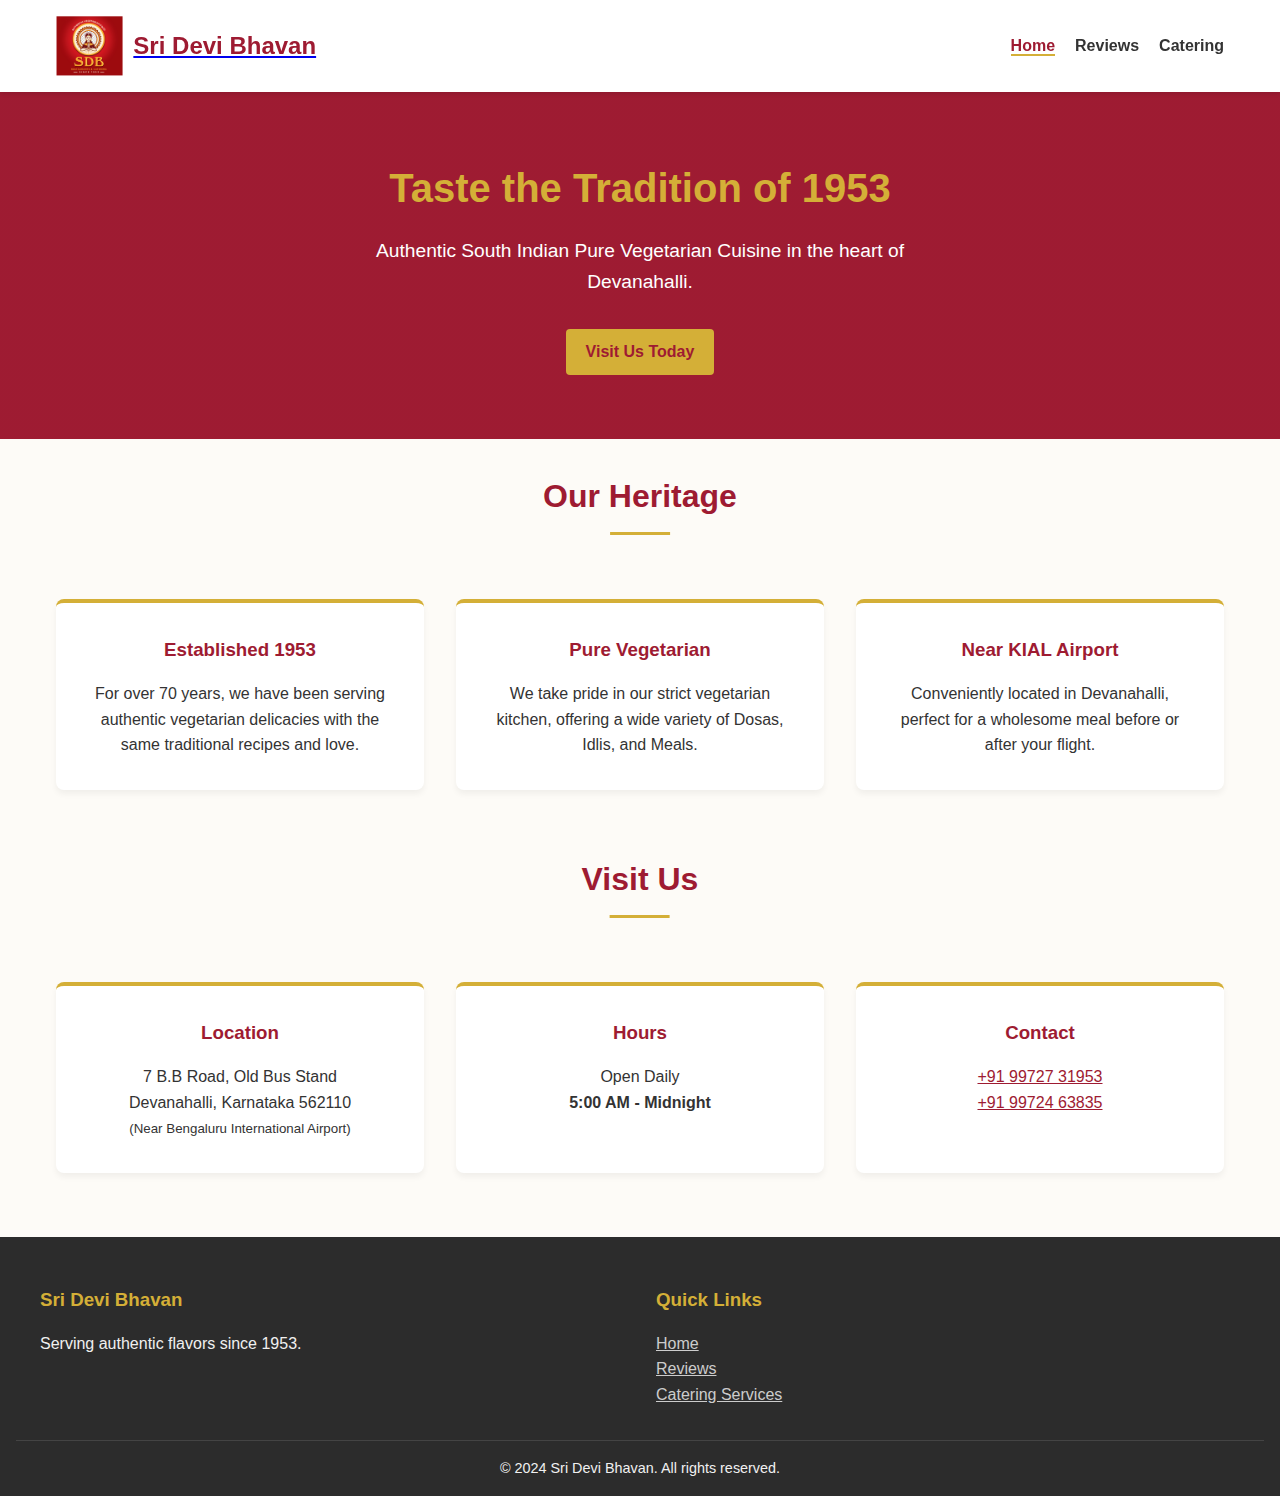
<file: index.html>
<!DOCTYPE html>
<html lang="en">

<head>
    <meta charset="UTF-8">
    <meta name="viewport" content="width=device-width, initial-scale=1.0">
    <meta name="description"
        content="Sri Devi Bhavan - Authentic Pure Vegetarian South Indian Restaurant in Devanahalli. Serving tradition since 1953 near Bangalore International Airport (BLR).">
    <meta name="keywords"
        content="pure veg restaurant near BLR airport, south indian restaurant devanahalli, sri devi bhavan, vegetarian catering devanahalli, best veg hotel devanahalli">
    <title>Sri Devi Bhavan | Authentic Veg Restaurant Devanahalli</title>
    <link rel="stylesheet" href="css/style.css">
</head>

<body>
    <header>
        <div class="nav-container">
            <a href="index.html" class="logo-container">
                <!-- Placeholder for logo.png, user should ensure file exists at this path -->
                <img src="assets/logo.jpg?v=1" alt="Sri Devi Bhavan Logo" class="logo-img"
                    onerror="this.style.display='none'">
                <span class="brand-name">Sri Devi Bhavan</span>
            </a>
            <nav>
                <ul>
                    <li><a href="index.html" class="active">Home</a></li>
                    <li><a href="reviews.html">Reviews</a></li>
                    <li><a href="catering.html">Catering</a></li>
                </ul>
            </nav>
        </div>
    </header>

    <main>
        <section class="hero">
            <div class="hero-content">
                <h1>Taste the Tradition of 1953</h1>
                <p>Authentic South Indian Pure Vegetarian Cuisine in the heart of Devanahalli.</p>
                <a href="#visit-us" class="btn">Visit Us Today</a>
            </div>
        </section>

        <section id="about" class="container">
            <h2 class="section-title">Our Heritage</h2>
            <div class="info-grid">
                <div class="info-card">
                    <h3>Established 1953</h3>
                    <p>For over 70 years, we have been serving authentic vegetarian delicacies with the same traditional
                        recipes and love.</p>
                </div>
                <div class="info-card">
                    <h3>Pure Vegetarian</h3>
                    <p>We take pride in our strict vegetarian kitchen, offering a wide variety of Dosas, Idlis, and
                        Meals.</p>
                </div>
                <div class="info-card">
                    <h3>Near KIAL Airport</h3>
                    <p>Conveniently located in Devanahalli, perfect for a wholesome meal before or after your flight.
                    </p>
                </div>
            </div>
        </section>

        <section id="visit-us" class="container">
            <h2 class="section-title">Visit Us</h2>
            <div class="info-grid">
                <div class="info-card">
                    <h3>Location</h3>
                    <p>7 B.B Road, Old Bus Stand<br>Devanahalli, Karnataka 562110</p>
                    <p><small>(Near Bengaluru International Airport)</small></p>
                </div>
                <div class="info-card">
                    <h3>Hours</h3>
                    <p>Open Daily</p>
                    <p><strong>5:00 AM - Midnight</strong></p>
                </div>
                <div class="info-card">
                    <h3>Contact</h3>
                    <p><a href="tel:+919972731953" style="color:var(--primary-color)">+91 99727 31953</a></p>
                    <p><a href="tel:+919972463835" style="color:var(--primary-color)">+91 99724 63835</a></p>
                </div>
            </div>
        </section>
    </main>

    <footer>
        <div class="footer-content">
            <div class="footer-section">
                <h3>Sri Devi Bhavan</h3>
                <p>Serving authentic flavors since 1953.</p>
            </div>
            <div class="footer-section">
                <h3>Quick Links</h3>
                <ul style="list-style:none;">
                    <li><a href="index.html" style="color:#ccc;">Home</a></li>
                    <li><a href="reviews.html" style="color:#ccc;">Reviews</a></li>
                    <li><a href="catering.html" style="color:#ccc;">Catering Services</a></li>
                </ul>
            </div>
        </div>
        <div class="footer-bottom">
            <p>&copy; 2024 Sri Devi Bhavan. All rights reserved.</p>
        </div>
    </footer>
</body>

</html>
</file>
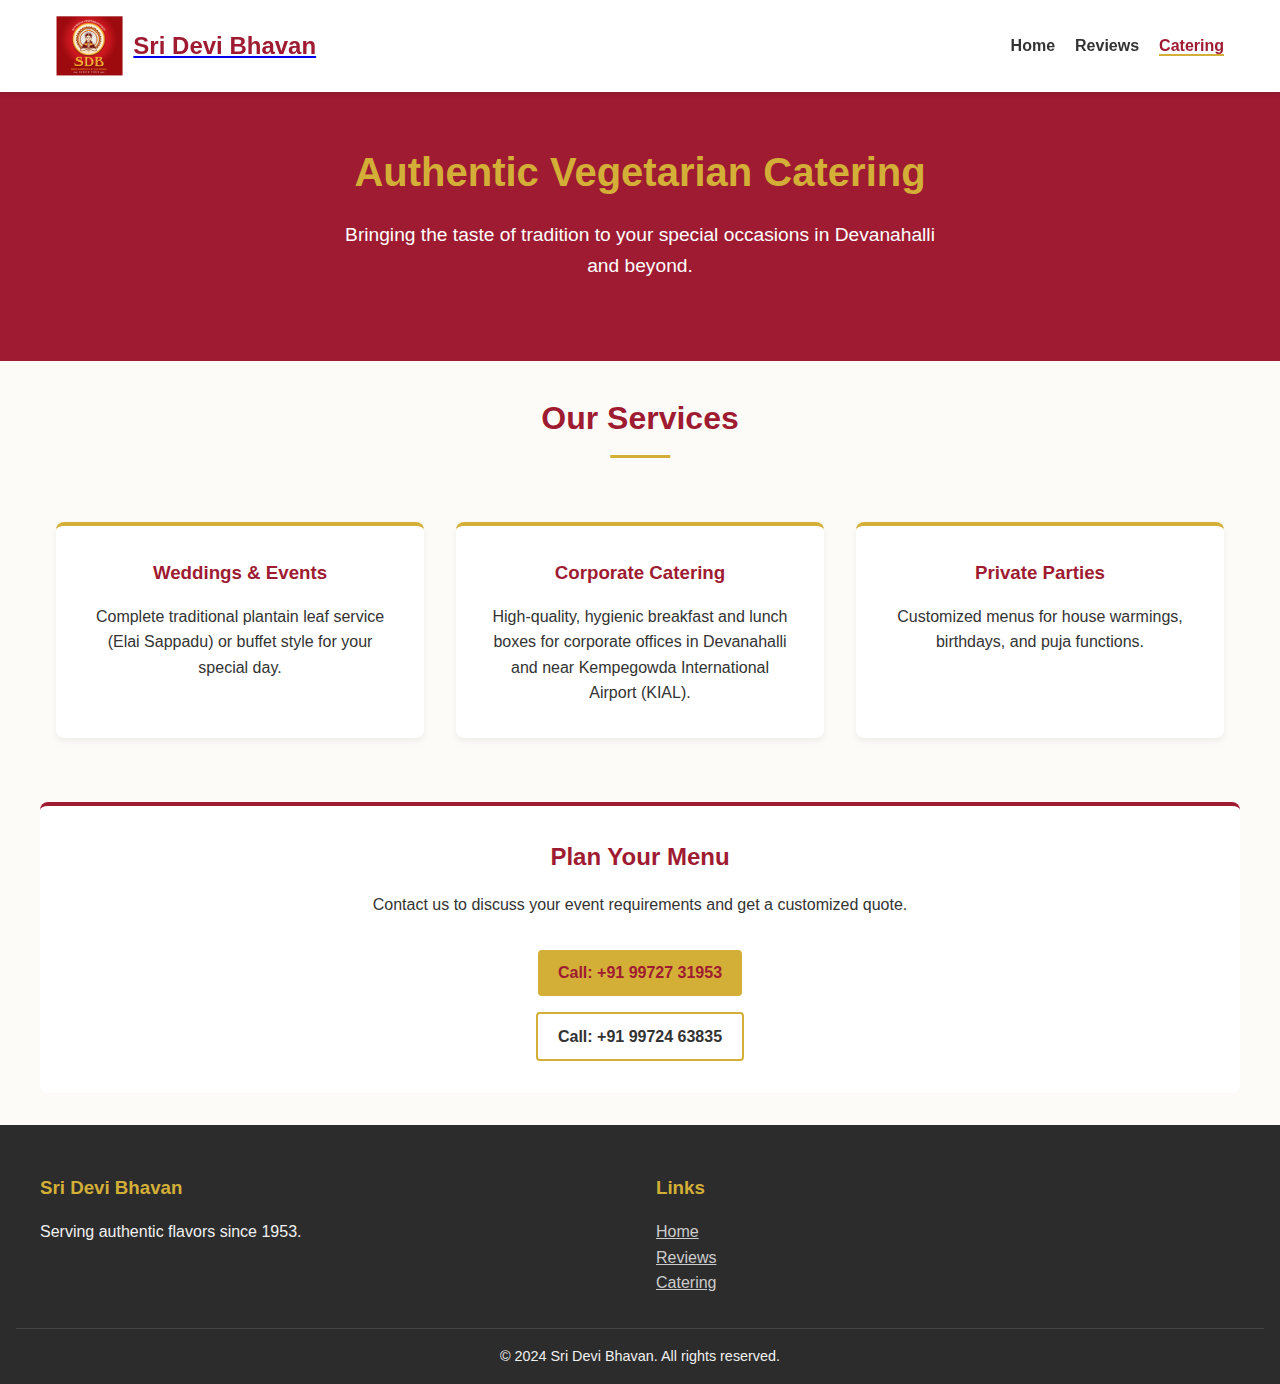
<file: catering.html>
<!DOCTYPE html>
<html lang="en">

<head>
    <meta charset="UTF-8">
    <meta name="viewport" content="width=device-width, initial-scale=1.0">
    <meta name="description"
        content="Traditional Vegetarian Catering Services in Devanahalli by Sri Devi Bhavan. Authentic South Indian food for weddings, events, and corporate functions.">
    <meta name="keywords"
        content="vegetarian catering devanahalli, wedding catering bangalore, south indian catering services, veg catering near airport">
    <title>Catering Services - Sri Devi Bhavan</title>
    <link rel="stylesheet" href="css/style.css">
</head>

<body>
    <header>
        <div class="nav-container">
            <a href="index.html" class="logo-container">
                <img src="assets/logo.jpg?v=1" alt="Sri Devi Bhavan Logo" class="logo-img"
                    onerror="this.style.display='none'">
                <span class="brand-name">Sri Devi Bhavan</span>
            </a>
            <nav>
                <ul>
                    <li><a href="index.html">Home</a></li>
                    <li><a href="reviews.html">Reviews</a></li>
                    <li><a href="catering.html" class="active">Catering</a></li>
                </ul>
            </nav>
        </div>
    </header>

    <main>
        <section class="hero" style="padding: 3rem 1rem;">
            <h1>Authentic Vegetarian Catering</h1>
            <p>Bringing the taste of tradition to your special occasions in Devanahalli and beyond.</p>
        </section>

        <section class="container">
            <h2 class="section-title">Our Services</h2>
            <div class="info-grid">
                <div class="info-card">
                    <h3>Weddings & Events</h3>
                    <p>Complete traditional plantain leaf service (Elai Sappadu) or buffet style for your special day.
                    </p>
                </div>
                <div class="info-card">
                    <h3>Corporate Catering</h3>
                    <p>High-quality, hygienic breakfast and lunch boxes for corporate offices in Devanahalli and near
                        Kempegowda International Airport (KIAL).</p>
                </div>
                <div class="info-card">
                    <h3>Private Parties</h3>
                    <p>Customized menus for house warmings, birthdays, and puja functions.</p>
                </div>
            </div>
        </section>

        <section class="container"
            style="background-color: #fff; padding: 2rem; border-radius: 8px; margin-top: 2rem; border-top: 4px solid var(--primary-color);">
            <div style="text-align: center; max-width: 800px; margin: 0 auto;">
                <h2 style="color: var(--primary-color); margin-bottom: 1rem;">Plan Your Menu</h2>
                <p style="margin-bottom: 2rem;">Contact us to discuss your event requirements and get a customized
                    quote.</p>

                <div style="display: flex; flex-direction: column; gap: 1rem; align-items: center;">
                    <a href="tel:+919972731953" class="btn">Call: +91 99727 31953</a>
                    <a href="tel:+919972463835" class="btn"
                        style="background-color: #fff; border: 2px solid var(--secondary-color); color: var(--text-color);">Call:
                        +91 99724 63835</a>
                </div>
            </div>
        </section>
    </main>

    <footer>
        <div class="footer-content">
            <div class="footer-section">
                <h3>Sri Devi Bhavan</h3>
                <p>Serving authentic flavors since 1953.</p>
            </div>
            <div class="footer-section">
                <h3>Links</h3>
                <ul style="list-style:none;">
                    <li><a href="index.html" style="color:#ccc;">Home</a></li>
                    <li><a href="reviews.html" style="color:#ccc;">Reviews</a></li>
                    <li><a href="catering.html" style="color:#ccc;">Catering</a></li>
                </ul>
            </div>
        </div>
        <div class="footer-bottom">
            <p>&copy; 2024 Sri Devi Bhavan. All rights reserved.</p>
        </div>
    </footer>
</body>

</html>
</file>
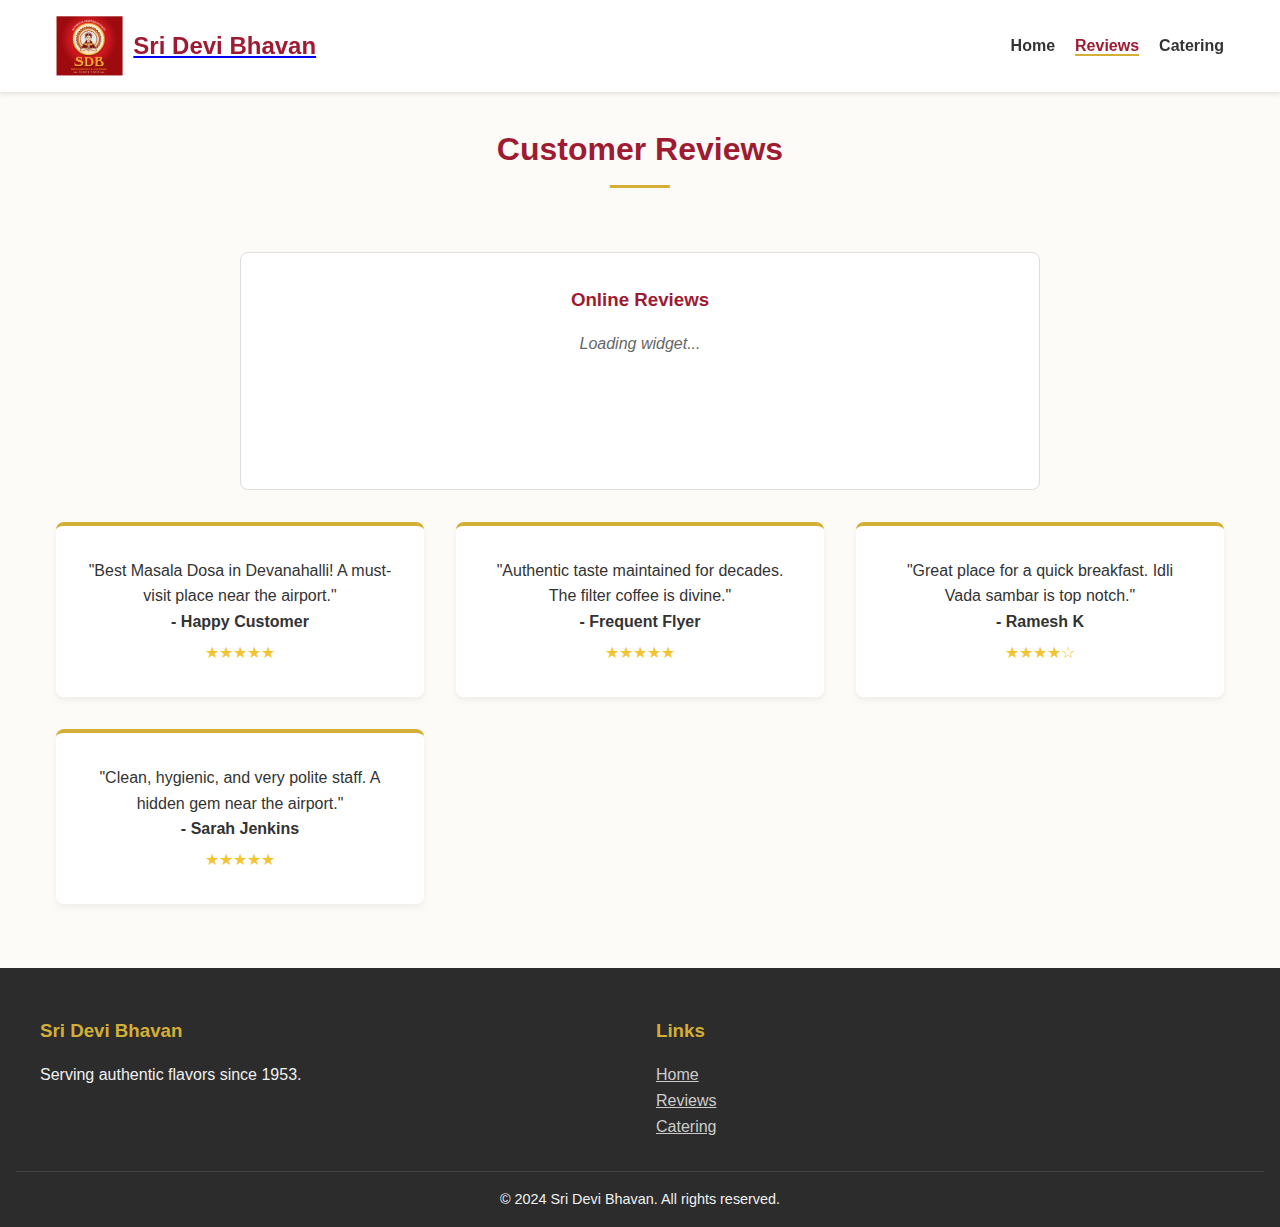
<file: reviews.html>
<!DOCTYPE html>
<html lang="en">

<head>
    <meta charset="UTF-8">
    <meta name="viewport" content="width=device-width, initial-scale=1.0">
    <meta name="description"
        content="Read reviews for Sri Devi Bhavan Devanahalli. See what our customers say about our authentic South Indian vegetarian food.">
    <title>Reviews - Sri Devi Bhavan</title>
    <link rel="stylesheet" href="css/style.css">
</head>

<body>
    <header>
        <div class="nav-container">
            <a href="index.html" class="logo-container">
                <img src="assets/logo.jpg?v=1" alt="Sri Devi Bhavan Logo" class="logo-img"
                    onerror="this.style.display='none'">
                <span class="brand-name">Sri Devi Bhavan</span>
            </a>
            <nav>
                <ul>
                    <li><a href="index.html">Home</a></li>
                    <li><a href="reviews.html" class="active">Reviews</a></li>
                    <li><a href="catering.html">Catering</a></li>
                </ul>
            </nav>
        </div>
    </header>

    <main class="container">
        <h1 class="section-title">Customer Reviews</h1>

        <div
            style="max-width: 800px; margin: 2rem auto; text-align: center; border: 1px solid #ddd; padding: 2rem; border-radius: 8px; background-color: #fff;">
            <h3 style="margin-bottom: 1rem; color: var(--primary-color);">Online Reviews</h3>
            <p id="loading-text" style="color: #666; font-style: italic;">Loading widget...</p>

            <!-- Review Pixel -->
            <div style="min-height: 100px;">
                <script type="text/javascript">
                    !function () { var e, t = document; e = function () { if (window.EMRPixel) return console.info("EMR: Pixel already loaded"); var e = t.createElement("script"); e.defer = !0, e.src = "https://cdn2.revw.me/js/pixel.js?t=" + 864e5 * Math.ceil(new Date / 864e5); var n = t.getElementsByTagName("script")[0]; n.charset = "utf-8", n.parentNode.insertBefore(e, n), e.onload = function () { EMRPixel.init("app.repuva.com", 833); document.getElementById('loading-text').style.display = 'none'; } }, "interactive" === t.readyState || "complete" === t.readyState ? e() : t.addEventListener("DOMContentLoaded", e()) }();
                </script><emr-summarized widget-id="515d7da8-df68-4749-9bd9-2f981d2477ce"></emr-summarized>
            </div>
            <!-- Review Pixel End -->
        </div>

        <div class="info-grid">
            <div class="info-card">
                <p>"Best Masala Dosa in Devanahalli! A must-visit place near the airport."</p>
                <p><strong>- Happy Customer</strong></p>
                <div style="color: #f4c430; margin-top: 5px;">★★★★★</div>
            </div>
            <div class="info-card">
                <p>"Authentic taste maintained for decades. The filter coffee is divine."</p>
                <p><strong>- Frequent Flyer</strong></p>
                <div style="color: #f4c430; margin-top: 5px;">★★★★★</div>
            </div>
            <div class="info-card">
                <p>"Great place for a quick breakfast. Idli Vada sambar is top notch."</p>
                <p><strong>- Ramesh K</strong></p>
                <div style="color: #f4c430; margin-top: 5px;">★★★★☆</div>
            </div>
            <div class="info-card">
                <p>"Clean, hygienic, and very polite staff. A hidden gem near the airport."</p>
                <p><strong>- Sarah Jenkins</strong></p>
                <div style="color: #f4c430; margin-top: 5px;">★★★★★</div>
            </div>
        </div>
    </main>

    <footer>
        <div class="footer-content">
            <div class="footer-section">
                <h3>Sri Devi Bhavan</h3>
                <p>Serving authentic flavors since 1953.</p>
            </div>
            <div class="footer-section">
                <h3>Links</h3>
                <ul style="list-style:none;">
                    <li><a href="index.html" style="color:#ccc;">Home</a></li>
                    <li><a href="reviews.html" style="color:#ccc;">Reviews</a></li>
                    <li><a href="catering.html" style="color:#ccc;">Catering</a></li>
                </ul>
            </div>
        </div>
        <div class="footer-bottom">
            <p>&copy; 2024 Sri Devi Bhavan. All rights reserved.</p>
        </div>
    </footer>
</body>

</html>
</file>
<file: css/style.css>
:root {
  --primary-color: #9e1b32;
  /* Deep Red from Logo */
  --secondary-color: #d4af37;
  /* Gold from Logo */
  --text-color: #333333;
  --bg-color: #fdfbf7;
  /* Cream/Off-white for heritage feel */
  --header-bg: #fff;
  --footer-bg: #2c2c2c;
  --footer-text: #f0f0f0;
  --font-main: 'Segoe UI', Tahoma, Geneva, Verdana, sans-serif;
}

* {
  box-sizing: border-box;
  margin: 0;
  padding: 0;
}

body {
  font-family: var(--font-main);
  background-color: var(--bg-color);
  color: var(--text-color);
  line-height: 1.6;
}

/* Header & Nav */
header {
  background-color: var(--header-bg);
  box-shadow: 0 2px 4px rgba(0, 0, 0, 0.1);
  position: sticky;
  top: 0;
  z-index: 1000;
}

.nav-container {
  display: flex;
  justify-content: space-between;
  align-items: center;
  padding: 1rem;
  max-width: 1200px;
  margin: 0 auto;
}

.logo-container {
  display: flex;
  align-items: center;
  gap: 10px;
}

.logo-img {
  height: 60px;
  width: auto;
}

.brand-name {
  font-size: 1.5rem;
  font-weight: bold;
  color: var(--primary-color);
  text-decoration: none;
}

nav ul {
  list-style: none;
  display: flex;
  gap: 20px;
}

nav a {
  text-decoration: none;
  color: var(--text-color);
  font-weight: 600;
  transition: color 0.3s;
}

nav a:hover,
nav a.active {
  color: var(--primary-color);
  border-bottom: 2px solid var(--secondary-color);
}

/* Hero Section */
.hero {
  background-color: var(--primary-color);
  color: #fff;
  text-align: center;
  padding: 4rem 1rem;
  background-image: linear-gradient(rgba(158, 27, 50, 0.9), rgba(158, 27, 50, 0.9));
  background-position: center;
}

.hero h1 {
  font-size: 2.5rem;
  margin-bottom: 1rem;
  color: var(--secondary-color);
}

.hero p {
  font-size: 1.2rem;
  max-width: 600px;
  margin: 0 auto 2rem;
}

.btn {
  display: inline-block;
  background-color: var(--secondary-color);
  color: var(--primary-color);
  padding: 10px 20px;
  border-radius: 4px;
  text-decoration: none;
  font-weight: bold;
  transition: transform 0.2s;
}

.btn:hover {
  transform: translateY(-2px);
  background-color: #ffd700;
}

/* Sections */
.container {
  max-width: 1200px;
  margin: 0 auto;
  padding: 2rem 1rem;
}

.section-title {
  text-align: center;
  color: var(--primary-color);
  margin-bottom: 2rem;
  font-size: 2rem;
  position: relative;
  display: inline-block;
  left: 50%;
  transform: translateX(-50%);
}

.section-title::after {
  content: '';
  display: block;
  width: 60px;
  height: 3px;
  background-color: var(--secondary-color);
  margin: 10px auto 0;
}

.info-grid {
  display: grid;
  grid-template-columns: repeat(auto-fit, minmax(300px, 1fr));
  gap: 2rem;
  margin-top: 2rem;
}

.info-card {
  background: #fff;
  padding: 2rem;
  border-radius: 8px;
  box-shadow: 0 4px 6px rgba(0, 0, 0, 0.05);
  border-top: 4px solid var(--secondary-color);
  text-align: center;
}

.info-card h3 {
  color: var(--primary-color);
  margin-bottom: 1rem;
}

/* Footer */
footer {
  background-color: var(--footer-bg);
  color: var(--footer-text);
  padding: 3rem 1rem 1rem;
  margin-top: 2rem;
}

.footer-content {
  max-width: 1200px;
  margin: 0 auto;
  display: grid;
  grid-template-columns: repeat(auto-fit, minmax(250px, 1fr));
  gap: 2rem;
}

.footer-section h3 {
  color: var(--secondary-color);
  margin-bottom: 1rem;
}

.footer-bottom {
  text-align: center;
  margin-top: 2rem;
  padding-top: 1rem;
  border-top: 1px solid #444;
  font-size: 0.9rem;
}

/* Mobile Nav */
@media (max-width: 768px) {
  .nav-container {
    flex-direction: column;
    gap: 1rem;
  }

  nav ul {
    gap: 15px;
    font-size: 0.9rem;
  }
}
</file>
